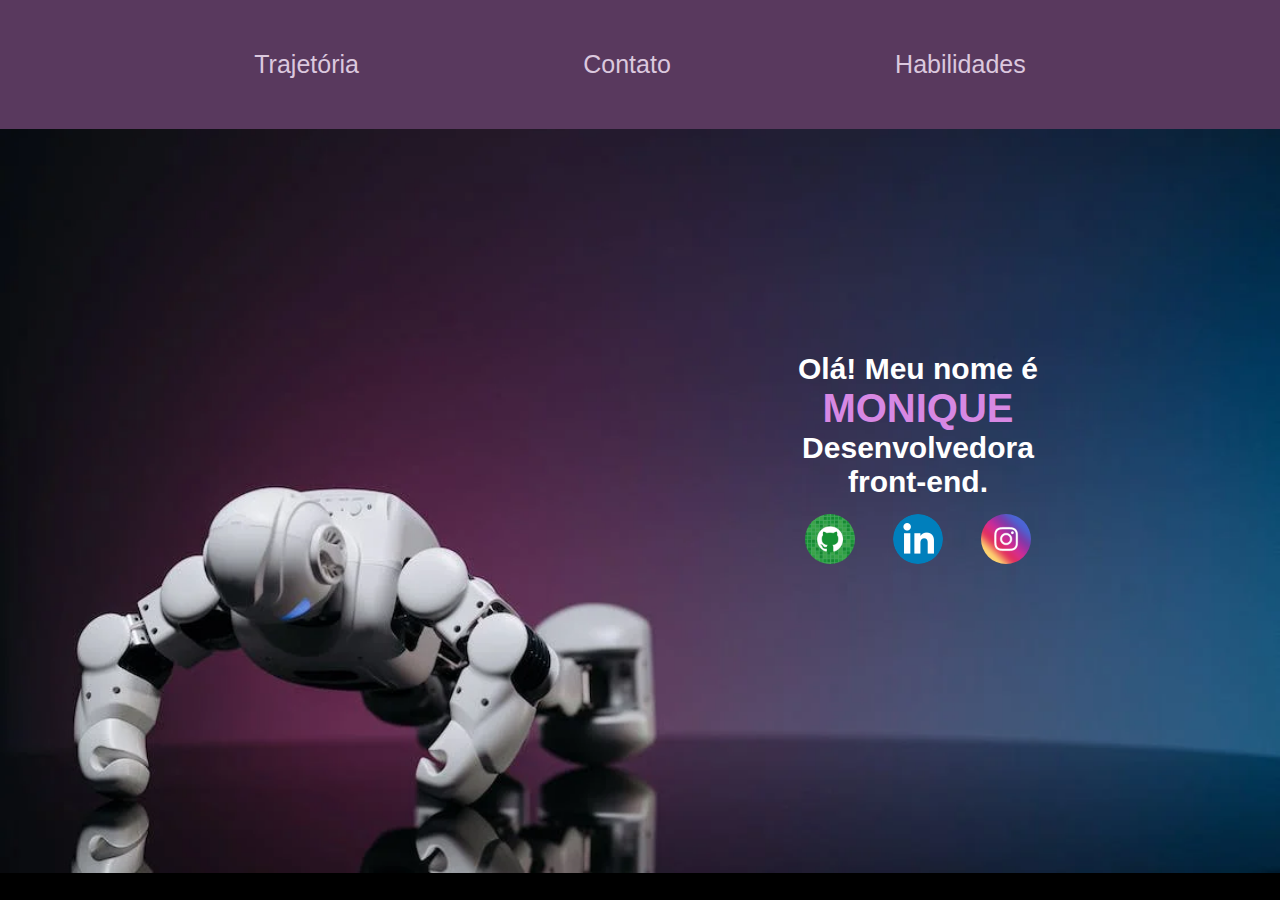
<file: index.html>
<!DOCTYPE html>
<html lang="pt-br">
<head>
    <meta charset="UTF-8">
    <meta http-equiv="X-UA-Compatible" content="IE=edge">
    <meta name="viewport" content="width=device-width, initial-scale=1.0">
    <title>Monique Almirante</title>
    <link rel="stylesheet" href="index.css">
</head>
<body>
    <header>
        <div class="divheader">
            <a href="index.html">Trajetória</a>
            <a href="contato.html">Contato</a>
            <a href="habilidades.html">Habilidades</a> 
        </div>
    </header>
        <section class="container">
            <article class="conteudo">
                <p>Olá! Meu nome é<br> <div class="monique">MONIQUE</div> Desenvolvedora front-end.</p>
                
                
                <a href="https://github.com/moniquealmirante" target="_blank"><img src="img/logo-github.jpg" alt="github" class="github"></a>
                <a href="https://www.linkedin.com/in/monique-almirante-7b7048259/" target="_blank"><img src="img/linkendon.jpg" alt="linkedin" class="linkedin"></a>
                <a href="https://www.instagram.com/mnqalm/" target="_blank"><img src="img/logo-instagram.jpg" alt="instagram" class="instagram"></a>
            </article>
                
        </section>
</body>
</html>
</file>
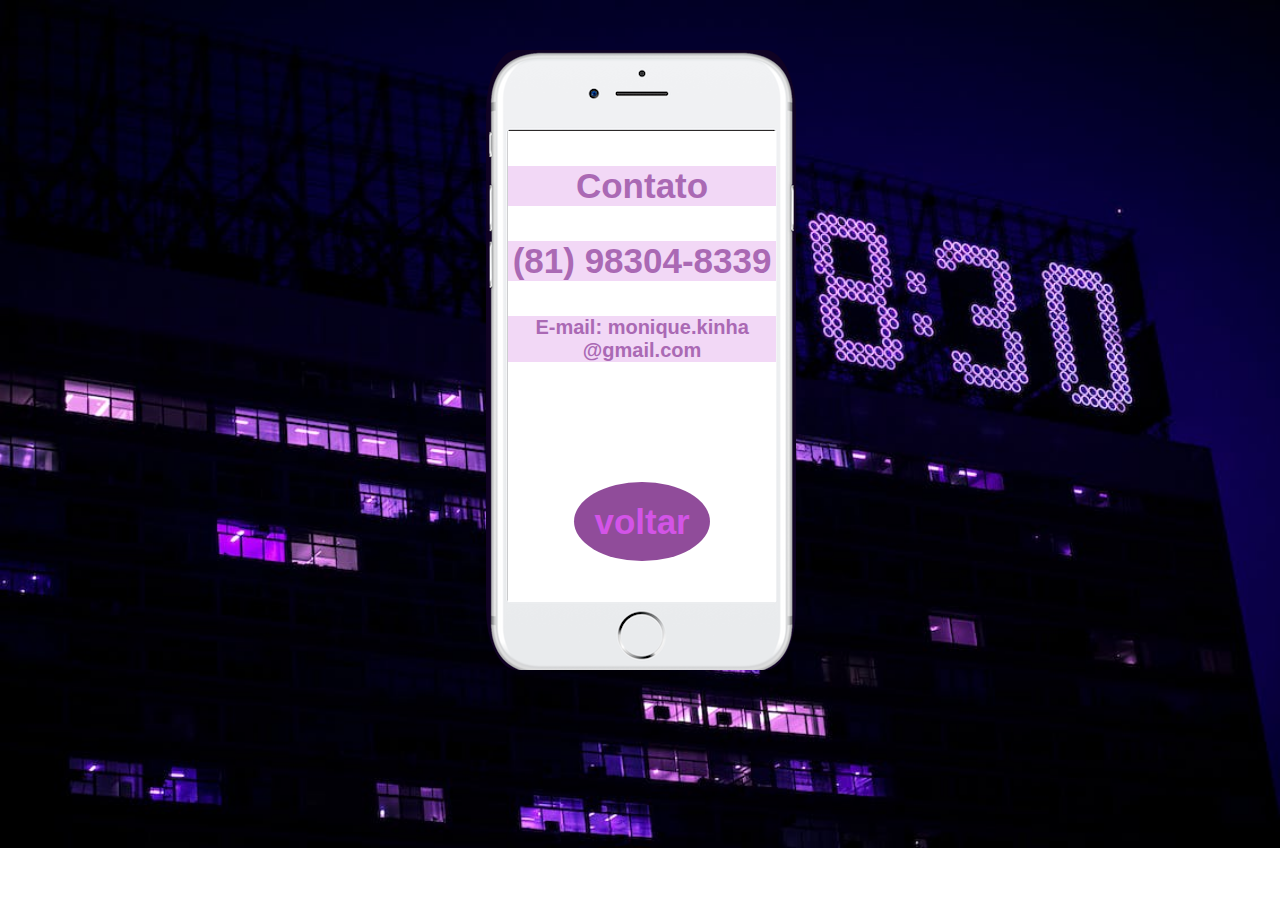
<file: contato.html>
<!DOCTYPE html>
<html lang="en">
<head>
    <meta charset="UTF-8">
    <meta http-equiv="X-UA-Compatible" content="IE=edge">
    <meta name="viewport" content="width=device-width, initial-scale=1.0">
    <title>Contato</title>
    <link rel="stylesheet" href="contato.css">
</head>
<body>
    <main>
        <div class="celular">
            <div class="contato">
                <p class="background">Contato</p>
                <p class="background">(81) 98304-8339</p>
                <p class="email">E-mail: monique.kinha <br> @gmail.com</p> <br><br><br>
                <a href="index.html">voltar</a>
            </div>
        
        </div>
    </main>
</body>
</html>
</file>
<file: index.css>
@charset "UTF-8";

* {
    margin: 0px;
    padding: 0px;
}

body {
    font-family: Arial, Helvetica, sans-serif;
    background-color: black;
}

header {
    padding: 40px;
    background-color: #59395E;
}

header a {
    padding: 10px;
    font-size: 25px;
    text-decoration: none;
    color: #DBC8DE;
}

.divheader {
    text-decoration: none;
    display: flex;
    justify-content: right;
    justify-content: space-evenly;
}

.divheader a:hover {
    border: 1px solid white;
}

.container {
    height: 82.7vh;
    background-image: url(img/robozinho.jpg);
    background-position: center bottom;
    background-repeat: no-repeat;
    background-size: cover;
    position: relative;   
}

img {
    border-radius: 50%;
    width: 50px;
    height: 50px;
    margin: 10px;
    padding: 5px;
}

.conteudo {

    background-size: cover;
    position: absolute;
    font-weight: bold;
    text-align: center;
    width: 300px;
    color: white;
    font-size: 30px;
    left: 60%;
    top: 30%;

}

.monique {
    color: #D788E3;
    font-size: 40px;
}

.github:hover {
     border: 1px solid rgba(255, 255, 255, 0.637);
    transform: translate(-4px, 4px);
    box-shadow: 5px 5px 10px rgba(0, 0, 0, 0.618);
    transition: transform 0.5s;
}

.instagram:hover {
    border: 1px solid rgba(255, 255, 255, 0.637);
    transform: translate(-4px, 4px);
    box-shadow: 5px 5px 10px rgba(0, 0, 0, 0.618);
    transition: transform 0.5s;
}

.linkedin:hover { 
    border: 1px solid rgba(255, 255, 255, 0.637);
    transform: translate(-4px, 4px);
    box-shadow: 5px 5px 10px rgba(0, 0, 0, 0.618);
    transition: transform 0.5s;
}
</file>
<file: contato.css>
@charset "UTF-8";

body {
    margin: 0px;
    padding: 0px;
    font-family: Arial, Helvetica, sans-serif;
    background-image: url(img/fundo2.jpg);
    background-repeat: no-repeat;
    background-size: cover;
    
}

.celular {
    background-color: #100223;
    margin-top: 10px;
    background-image: url(img/frame-iphone.png);
    position: relative;
    left: 38%;
    top: 50%;
    width: 310px;
    height: 620px;
    margin-top: 50px;
    border-radius: 10%;
}

.contato {
    background-color: white;
    color: #aa69b4;
    font-weight: bolder;
    font-size: 35px;
    text-align: center;
    height: 471px;
    width: 268px;
    position: absolute;
    left: 7%;
    top: 13%;
    margin: auto;
}

.background {
    background-color: #d788e354;
}

a {
    margin: 10px;
    padding: 20px;
    font-size: 35px;
    background-color: #904c9a;
    color: #d354e7;
    text-decoration: none;
    border-radius: 50%;
    

}

a:hover{
    background-color: #d354e7;
    color: black;
    cursor: pointer;
}

.background:hover {
    cursor: pointer;
}

.email {
    font-size: 20px;
    background-color: #d788e354;
}

.email:hover {
    cursor: pointer;
}
</file>
